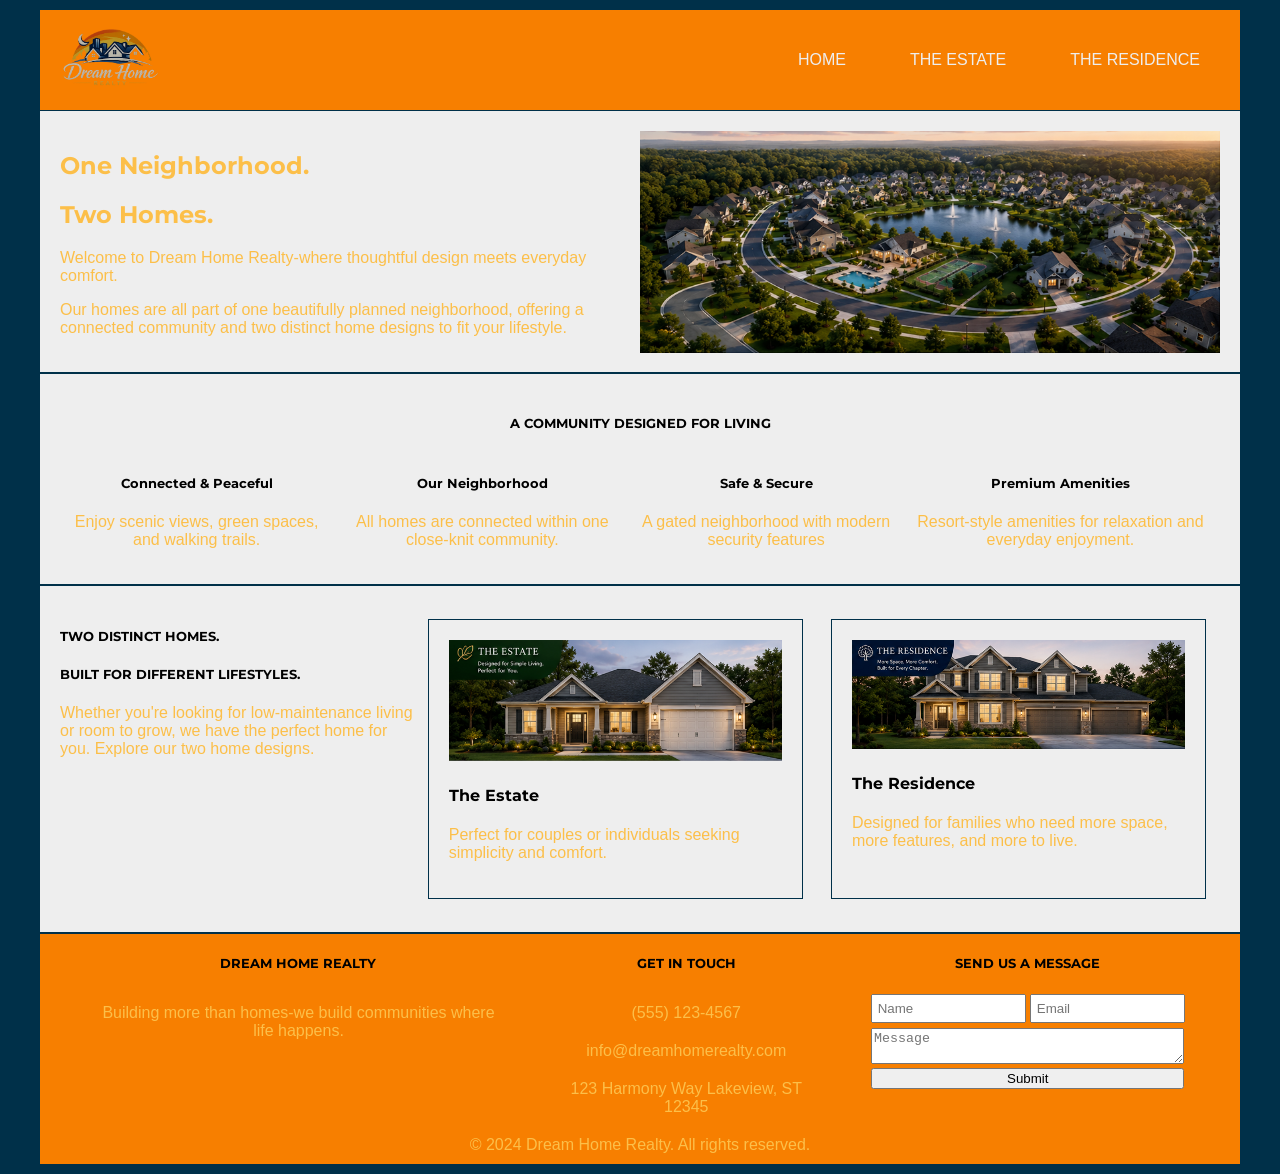
<file: index.html>
<!DOCTYPE html>
<html lang="en">
<head>
    <meta charset="UTF-8">
    <meta name="viewport" content="width=device-width, initial-scale=1.0">
    <link rel="stylesheet" href="styles.css">
    <title>Figueroa's Website</title>
</head>

<body>
    <div id="wrapper">
        <header>
            <img class=img src="images/logo.png" alt="logo">
            <nav>
                <a href="index.html">HOME</a>
                <a href="estate.html">THE ESTATE</a>
                <a href="residence.html">THE RESIDENCE</a>
            </nav>
        </header>


        <main>
            <section id="hero">
                <div>
                    <h1>One Neighborhood.</h1>
                    <h1>Two Homes.</h1>
                    <p>Welcome to Dream Home Realty-where thoughtful design meets everyday comfort.</p>
                    <p>Our homes are all part of one beautifully planned neighborhood, offering a connected community and two distinct home designs to fit your lifestyle.</p>
                </div>
                <img src="images/figueorabirdview.png">
                
            </section>
                
            <section class="msg" id="minis">
                <h5>A COMMUNITY DESIGNED FOR LIVING</h5>
                
                    <div id="minis-holder">
                        <div class="mini">
                            <h5>Connected & Peaceful</h5>
                            <p>Enjoy scenic views, green spaces, and walking trails.</p>
                        </div>
                        <div class="mini">
                            <h5>Our Neighborhood</h5>
                            <p>All homes are connected within one close-knit community.</p>
                        </div>
                        <div class="mini">
                            <h5>Safe & Secure</h5>
                            <p>A gated neighborhood with modern security features</p>
                        </div>
                        <div class="mini">
                            <h5>Premium Amenities</h5>
                            <p>Resort-style amenities for relaxation and everyday enjoyment.</p>
                        </div>
                    </div>
            </section>

            <section class="msg" id="two-homes">
                <div>
                    <h5>TWO DISTINCT HOMES.</h5>
                    <h5>BUILT FOR DIFFERENT LIFESTYLES.</h5>
                    <p>Whether you're looking for low-maintenance living or room to grow, we have the perfect home for you. Explore our two home designs.</p>
                </div>
                <div class="box">
                    <img src="images/estate-view.png" alt="View of Estate">
                    <h4>The Estate</h4>
                    <p>Perfect for couples or individuals seeking simplicity and comfort.</p>
                </div>
                <div class="box">
                    <img src="images/residence-view.png" alt="View of Residence">
                    <h4>The Residence</h4>
                    <p>Designed for families who need more space, more features, and more to live.</p>
                </div>

            </section>
        </main>


    <footer>
        <div class="footer-top">
            <div>
                <h5>DREAM HOME REALTY</h5>
                <p>Building more than homes-we build communities where life happens.</p>
            </div>
            <div>
                <h5>GET IN TOUCH</h5>
                <p>(555) 123-4567</p>
                <p>info@dreamhomerealty.com</p>
                <p>123 Harmony Way Lakeview, ST 12345</p>
            </div>
            <div>
                <h5>SEND US A MESSAGE</h5>
                <form>
                    <input type="text" placeholder="Name">
                    <input type="text" placeholder="Email">
                    <textarea placeholder="Message"></textarea>
                    <button>Submit</button>
                </form>
            </div>
        </div>
        <p>&copy; 2024 Dream Home Realty. All rights reserved.</p>
    </footer>
</body>
</html>
</file>
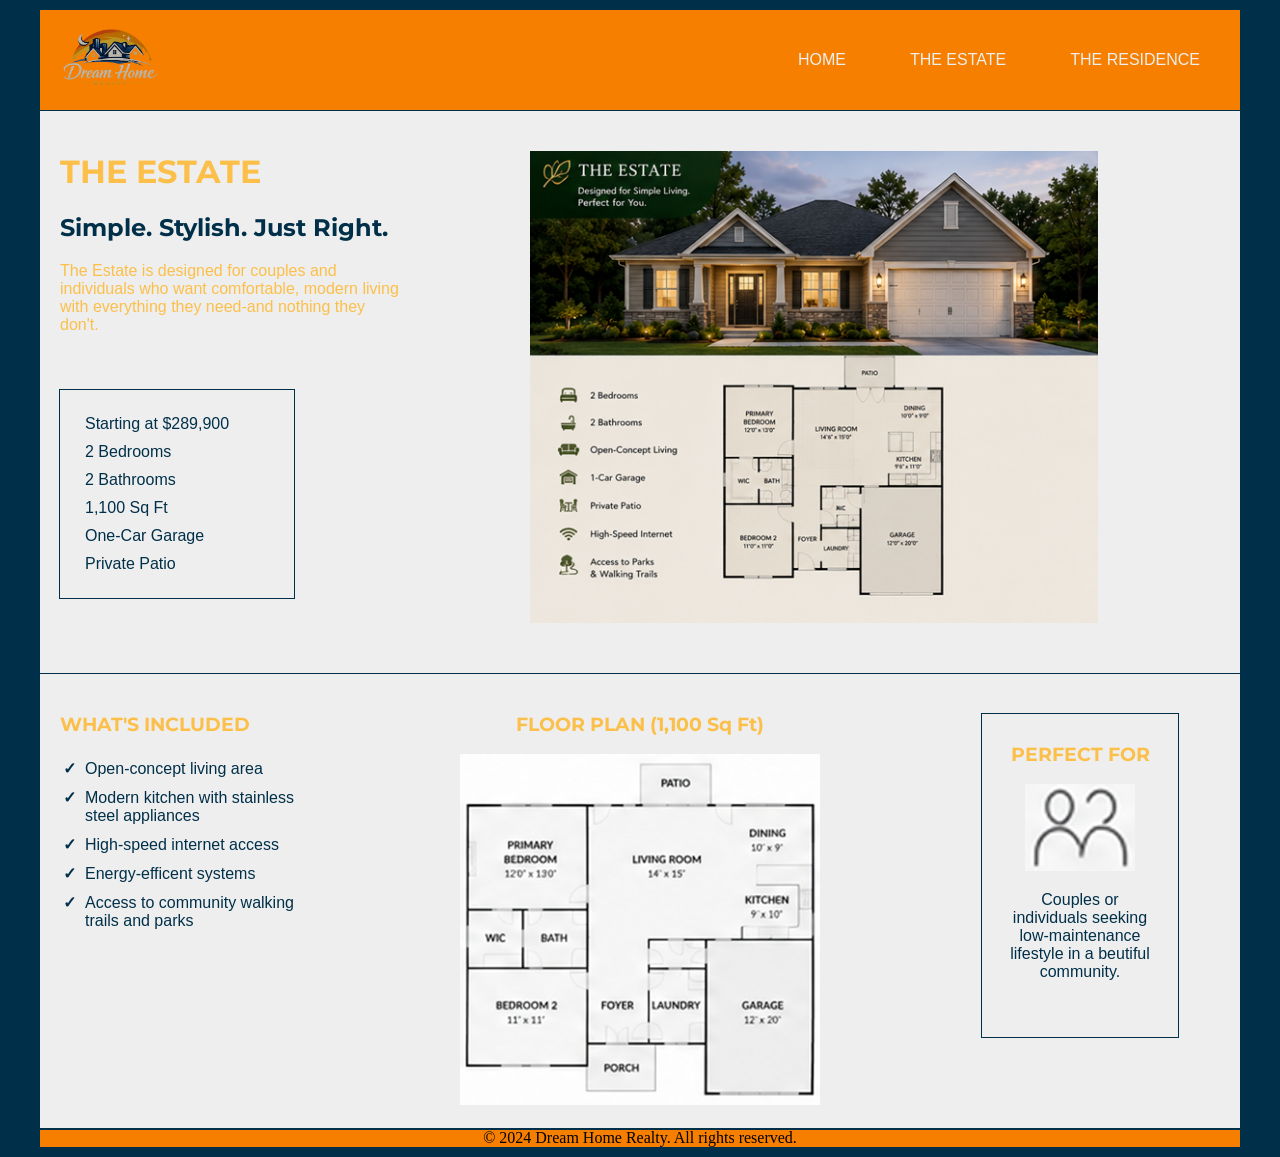
<file: estate.html>
<!DOCTYPE html>
<html lang="en">
<head>
    <meta charset="UTF-8">
    <meta name="viewport" content="width=device-width, initial-scale=1.0">
    <link rel="stylesheet" href="residence.css">
    <title>The Estate</title>
</head>
<body>
    <div id="wrapper">

        <header>
            <img class=logo src="images/logo.png" alt="logo">
            <nav>
                <a href="index.html">HOME</a>
                <a href="estate.html">THE ESTATE</a>
                <a href="residence.html">THE RESIDENCE</a>
            </nav>
        </header>
        <div id="residence-hero">
            <div id="residence-hero-text">
                <h1>THE ESTATE</h1>
                <h2>Simple. Stylish. Just Right.</h2>
                <p>
                    The Estate is designed for couples and individuals 
                    who want comfortable, modern living with 
                    everything they need-and nothing they don't.
                </p>
            </div>
        <div id="features">
                <ul> 
                    <li>Starting at $289,900</li>
                    <li>2 Bedrooms</li>
                    <li>2 Bathrooms</li>
                    <li>1,100 Sq Ft</li>
                    <li>One-Car Garage</li>
                    <li>Private Patio</li>
                </ul>
            </div>
            <img src="images/estate.png" alt="The Estate">
        </div>

        <div id="residence-details">
            <div>
                <h3>WHAT'S INCLUDED</h3>
                <ul>
                    <li>Open-concept living area</li>
                    <li>Modern kitchen with stainless steel appliances</li>
                    <li>High-speed internet access</li>
                    <li>Energy-efficent systems</li>
                    <li>Access to community walking trails and parks</li>
                </ul>
            </div>
            <div id="floor-plans">
                <h3>FLOOR PLAN (1,100 Sq Ft)</h3>
                <img src="images/estate-floor-plan.png" alt="Floor Plan">
            </div>
            <div id="perfect-for">
                <h3>PERFECT FOR</h3>
                <img src="images/estate-couple-icon.png" alt="Family icon">
                <p>
                    Couples or individuals seeking low-maintenance lifestyle in a beutiful community.
                </p>
            </div>
        </div>
    </div>
    <footer>&copy; 2024 Dream Home Realty. All rights reserved.</footer>

</body>
</html>
</file>
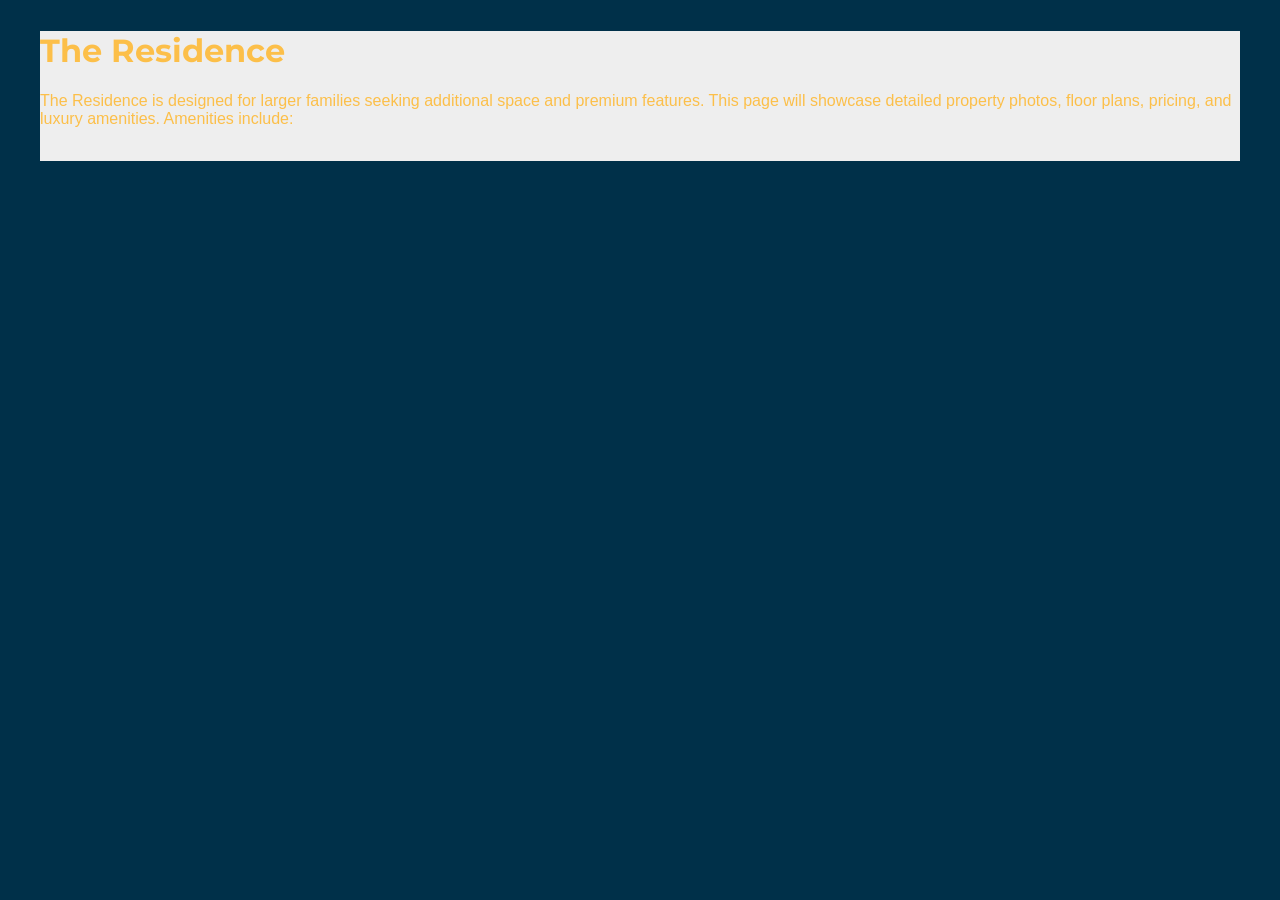
<file: page1.html>
<!DOCTYPE html>
<html lang="en">
<head>
    <meta charset="UTF-8">
    <meta name="viewport" content="width=device-width, initial-scale=1.0">
    <link rel="stylesheet" href="styles.css">
    <title>The Residence</title>
</head>
<body>
    <header></header>

    <main>
        <div>
            <h1>The Residence</h1>
            <p>
                The Residence is designed for larger families seeking additional 
                space and premium features. This page will showcase detailed property 
                photos, floor plans, pricing, and luxury amenities. Amenities include: 
            </p>
            <img>
        </div>
    </main>

    <footer></footer>
</body>
</html>
</file>
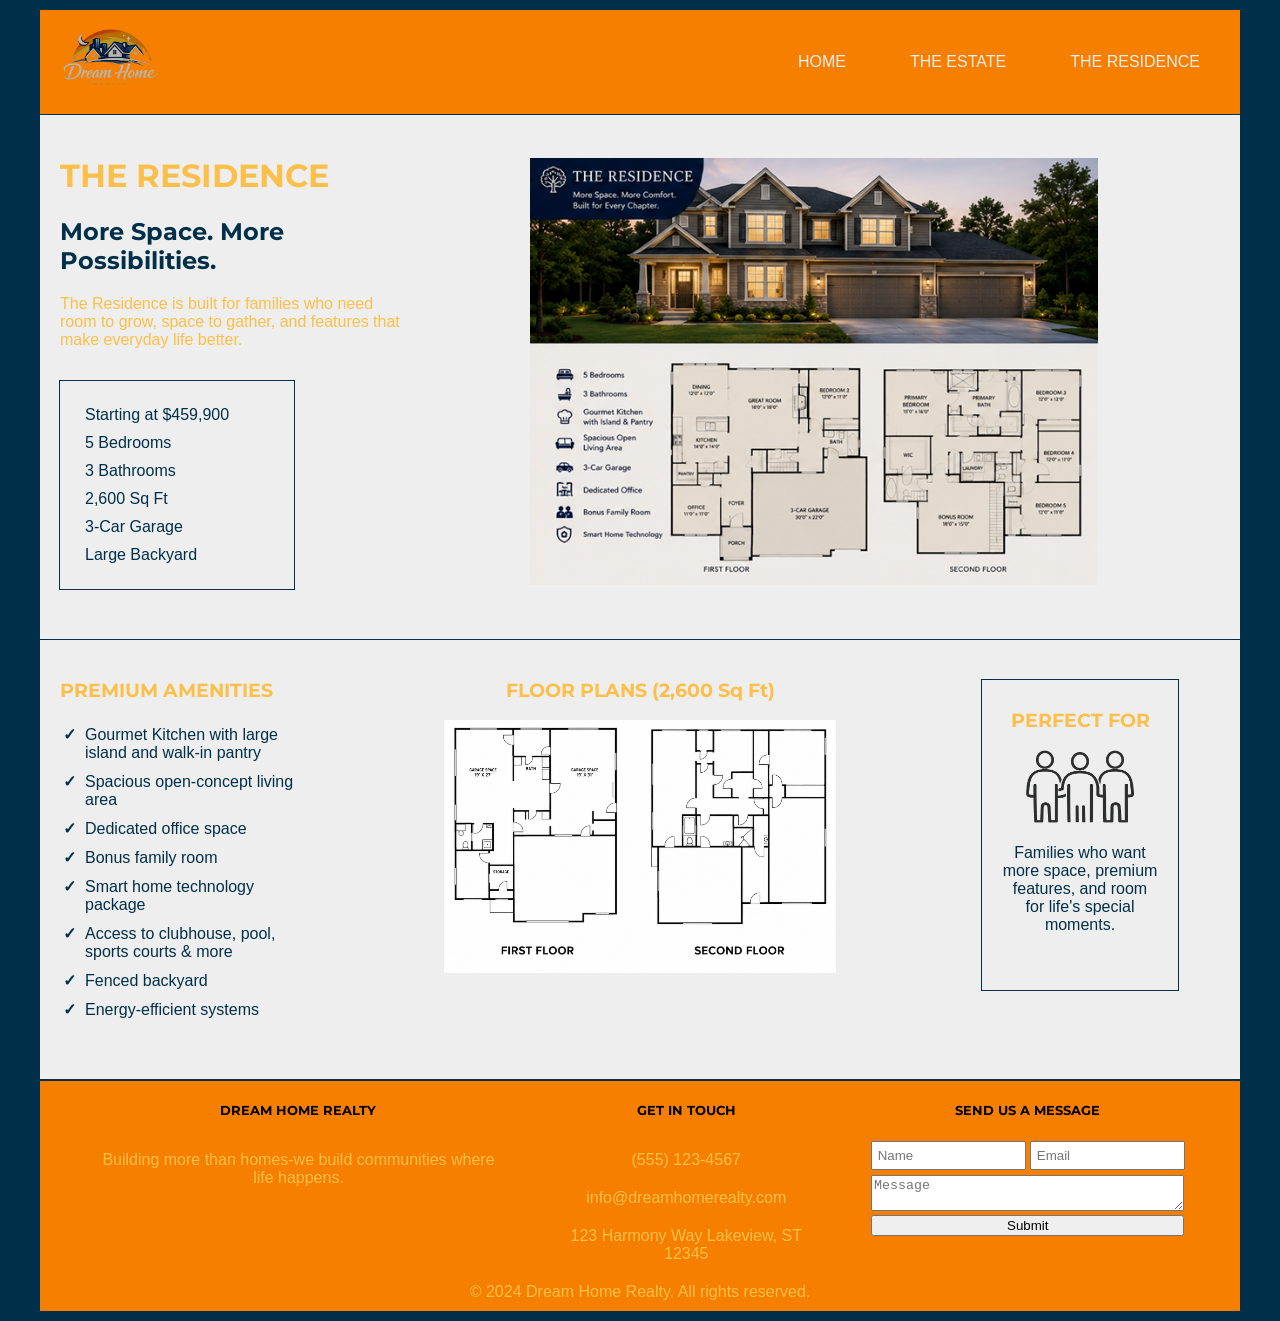
<file: residence.html>
<!DOCTYPE html>
<html lang="en">
<head>
    <meta charset="UTF-8">
    <meta name="viewport" content="width=device-width, initial-scale=1.0">
    <link rel="stylesheet" href="residence.css">
    <title>The Residence</title>
</head>
<body>
    <header>
            <a href="index.html"><img class=logo src="images/logo.png" alt="logo"></a>
            <nav>
                <a href="index.html">HOME</a>
                <a href="estate.html">THE ESTATE</a>
                <a href="residence.html">THE RESIDENCE</a>
            </nav>
        </header>

    <main>
        <div id="residence-hero">
            <div id="residence-hero-text">
                <h1>THE RESIDENCE</h1>
                <h2>More Space. More Possibilities.</h2>
                <p>
                    The Residence is built for families who need room to grow, 
                    space to gather, and features that make everyday life better.
                </p>
            </div>
            <div id="features">
                <ul>
                    <li>Starting at $459,900</li>
                    <li>5 Bedrooms</li>
                    <li>3 Bathrooms</li>
                    <li>2,600 Sq Ft</li>
                    <li>3-Car Garage</li>
                    <li>Large Backyard</li>
                </ul>
            </div>
            <img src="images/residence.PNG" alt="The Residence">
        </div>

        <div id="residence-details">
            <div>
                <h3>PREMIUM AMENITIES</h3>
                <ul>
                    <li>Gourmet Kitchen with large island and walk-in pantry</li>
                    <li>Spacious open-concept living area</li>
                    <li>Dedicated office space</li>
                    <li>Bonus family room</li>
                    <li>Smart home technology package</li>
                    <li>Access to clubhouse, pool, sports courts & more</li>
                    <li>Fenced backyard</li>
                    <li>Energy-efficient systems</li>
                </ul>
            </div>
            <div id="floor-plans">
                <h3>FLOOR PLANS (2,600 Sq Ft)</h3>
                <img src="images/residence-floor-plan.png" alt="Floor Plan">
            </div>
            <div id="perfect-for">
                <h3>PERFECT FOR</h3>
                <img src="images/residence-family-icon.png" alt="Family icon">
                <p>
                    Families who want more space, premium features, 
                    and room for life's special moments.
                </p>
            </div>
        </div>
    </main>

    <footer>
        <div class="footer-top">
            <div>
                <h5>DREAM HOME REALTY</h5>
                <p>Building more than homes-we build communities where life happens.</p>
            </div>
            <div>
                <h5>GET IN TOUCH</h5>
                <p>(555) 123-4567</p>
                <p>info@dreamhomerealty.com</p>
                <p>123 Harmony Way Lakeview, ST 12345</p>
            </div>
            <div>
                <h5>SEND US A MESSAGE</h5>
                <form>
                    <input type="text" placeholder="Name">
                    <input type="text" placeholder="Email">
                    <textarea placeholder="Message"></textarea>
                    <button>Submit</button>
                </form>
            </div>
        </div>
        <p>&copy; 2024 Dream Home Realty. All rights reserved.</p>
    </footer>
</body>
</html>
</file>
<file: styles.css>
@font-face {
    font-family: 'Montserrat';
    src: url('fonts/Montserrat-VariableFont_wght.ttf') format('truetype');
}

* {
    box-sizing: border-box;
}

:root {
    --blue: #003049;
    --red: #d62828;
    --orange: #f77f00;
    --yellow: #fcbf49;

    --grey: #eee;

    --heading-font: 'Montserrat', serif;
    --text-font: 'Roboto', sans-serif;

    --outline: var(--blue);
}

h1, h2, h3, h4, h5, h6 {
    font-family: var(--heading-font);
}
h1, h3, p {
    color: var(--yellow);
}
h2, li, #perfect-for p {
    color: var(--blue);
}

p, li, a {
    font-family: var(--text-font);
}

/* ---------------------------------------------- */
header {
    display: flex;
    justify-content: space-between;
    background-color: var(--orange);
    outline: 1px solid var(--outline);
    margin-bottom: 1px;
}

header img {
    max-height: 100px;
}

nav {
    margin: auto 10px;
}

nav a {
    text-decoration: none;
    color: var(--grey);
    padding: 30px;
}
nav a:hover {
    color: var(--red);
    text-decoration: underline;
}

body {
    max-width: 1200px;
    margin: 10px auto;
    background-color: var(--blue);
}

footer {
    margin: 0;
    background-color: var(--orange);
    outline: 1px solid var(--outline);
    text-align: center;
}
footer p {
    margin: 0;
    padding: 10px;
}

/* ---------------------------------------------- */

main {
    background-color: var(--grey);
}

.box {
    outline: 1px var(--blue) solid; 
    width: 80%;
    margin: 15px;
    padding: 20px;
}
.box img {
    width: 100%;
}
section {
    outline: 1px var(--blue) solid; 
    padding: 20px;
}
#hero{
    display: grid;
    justify-content: right;
    max-width: 1200px;
    grid-template-columns: 1fr 1fr;
    
}
#hero img {
    width: 100%;
}
#two-homes {
    display: flex;
}
#minis {
    display: block;
    text-align: center;
}
#minis-holder {
    display: flex;
}
#mini {
    display: block;
}

.footer-top {
    display: flex;
}

footer div {
    margin: 0 20px;
}

footer form {
    max-width: 400px;
}
footer form input {
    margin-bottom: 5px;
    padding: 5px;
    width: 45%;
}
footer form textarea {
    width: 91%
}
footer form button {
    width: 91%;
}

/* ---------------------------------------------- */

@media screen and (max-width: 1200px) {
    body {
        margin: 0;
    }
}

@media screen and (max-width: 1000px) {
    #residence-details {
        grid-template-columns: repeat(3, 1fr);
    }
    #floor-plans img {
        width: 100%;
    }
    #perfect-for {
        width: 90%;
    }
}

@media screen and (max-width: 800px) {
    #residence-hero, #residence-details {
        display:block;
    }
    main * {
        justify-content: center;
        justify-self: center;
        text-align: center;
    }
    #residence-details img {
        width: 70%;
    }
    #perfect-for {
        width: 200px;
    }
    footer form textarea, footer form input, footer form button {
        width: 100%;
    }
}

@media screen and (max-width: 650px) {
    header {
        display: block;
        text-align: center;
    }
    nav a {
        display: block;
        padding: 10px;
    }
    .footer-top {
        display: block;
    }
}
</file>
<file: residence.css>
@font-face {
    font-family: 'Montserrat';
    src: url('fonts/Montserrat-VariableFont_wght.ttf') format('truetype');
}

* {
    box-sizing: border-box;
}

:root {
    --blue: #003049;
    --red: #d62828;
    --orange: #f77f00;
    --yellow: #fcbf49;

    --grey: #eee;

    --heading-font: 'Montserrat', serif;
    --text-font: 'Roboto', sans-serif;

    --outline: var(--blue);
}

h1, h2, h3, h4, h5, h6 {
    font-family: var(--heading-font);
}
h1, h3, p {
    color: var(--yellow);
}
h2, li, #perfect-for p {
    color: var(--blue);
}

p, li, a {
    font-family: var(--text-font);
}

/* ---------------------------------------------- */
header {
    display: flex;
    justify-content: space-between;
    background-color: var(--orange);
    outline: 1px solid var(--outline);
    margin-bottom: 1px;
}

header img {
    max-height: 100px;
}

nav {
    margin: auto 10px;
}

nav a {
    text-decoration: none;
    color: var(--grey);
    padding: 30px;
}
nav a:hover {
    color: var(--red);
    text-decoration: underline;
}
/* ---------------------------------------------- */



body {
    max-width: 1200px;
    margin: 10px auto;
    background-color: var(--blue);
}

#residence-hero, #residence-details {
    background-color: var(--grey);
}

#residence-hero {
    display: grid;
    grid-template-columns: 30% 70%;
    outline: 1px solid var(--outline);
    padding: 20px;
}
#features {
    grid-column: 1;
}
#features ul {
    list-style-type: none;
    padding: 20px 60px 20px 20px;
    width: fit-content;
    outline: 1px solid var(--outline);
    margin-bottom: 30px;
}
#features li {
    padding: 5px;
}
#residence-hero img {
    grid-column: 2;
    grid-row: 1 / 3;
    justify-self: center;
    align-self: center;
    width: 70%;
    padding-top: 20px;
    padding-bottom: 30px;
}

#residence-details {
    display: grid;
    grid-template-columns: 1fr 2fr 1fr;
    gap: 20px;
    padding: 20px;
    outline: 1px solid var(--outline);
    margin-top: 1px;
}
#residence-details ul {
    list-style-type: none;
    padding: 0 20px 20px;
    width: fit-content;
}
#residence-details li {
    padding: 5px;
}
#residence-details li::marker{
    content: "\2713\00A0";
    font-weight: bold;
}

#floor-plans {
    text-align: center;
    justify-self: center;
}
#floor-plans img {
    width: 70%;
}

#perfect-for {
    text-align: center;
    outline: 1px solid var(--outline);
    width: 70%;
    justify-self: center;
    height: fit-content;
    padding: 10px 20px 40px;
    margin-top: 20px;
}
#perfect-for img {
    width: 70%;
}

footer {
    margin: 0;
    background-color: var(--orange);
    outline: 1px solid var(--outline);
    text-align: center;
}
footer p {
    margin: 0;
    padding: 10px;
}

.footer-top {
    display: flex;
}

footer div {
    margin: 0 20px;
}

footer form {
    max-width: 400px;
}
footer form input {
    margin-bottom: 5px;
    padding: 5px;
    width: 45%;
}
footer form textarea {
    width: 91%
}
footer form button {
    width: 91%;
}

/* ---------------------------------------------- */

@media screen and (max-width: 1200px) {
    body {
        margin: 0;
    }
}

@media screen and (max-width: 1000px) {
    #residence-details {
        grid-template-columns: repeat(3, 1fr);
    }
    #floor-plans img {
        width: 100%;
    }
    #perfect-for {
        width: 90%;
    }
}

@media screen and (max-width: 800px) {
    #residence-hero, #residence-details {
        display:block;
    }
    main * {
        justify-content: center;
        justify-self: center;
        text-align: center;
    }
    #residence-details img {
        width: 70%;
    }
    #perfect-for {
        width: 200px;
    }
    footer form textarea, footer form input, footer form button {
        width: 100%;
    }
}

@media screen and (max-width: 650px) {
    header {
        display: block;
        text-align: center;
    }
    nav a {
        display: block;
        padding: 10px;
    }
    .footer-top {
        display: block;
    }
}
</file>
